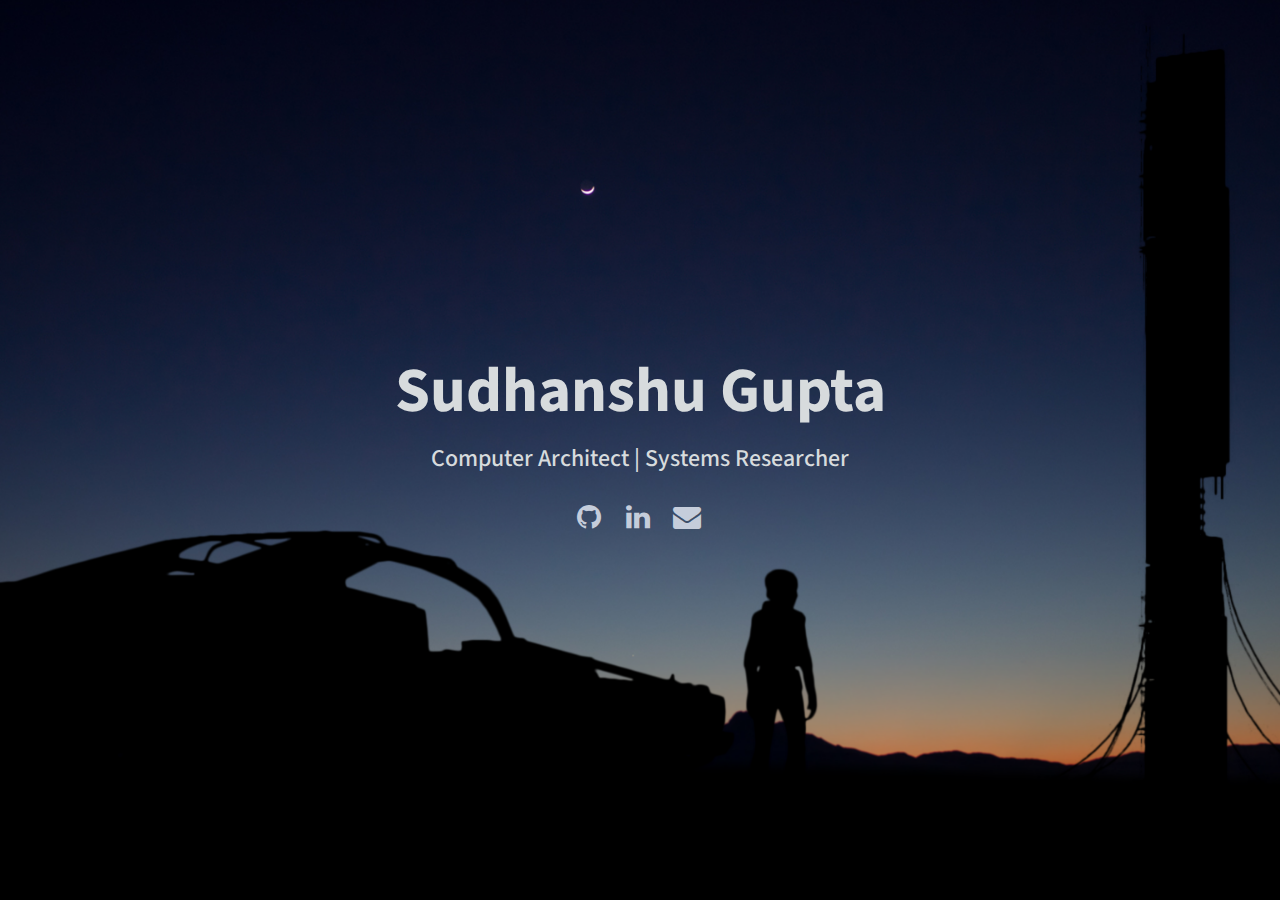
<file: index.html>
<!DOCTYPE html>
<html lang="en">

<head>

    <meta charset="utf-8">
    <meta http-equiv="X-UA-Compatible" content="IE=edge">
    <meta name="viewport" content="width=device-width, initial-scale=1">
    <meta name="description" content="Personal Page of Sudhanshu Gupta. Credits to @GeekyShiva">
    <meta name="author" content="Sudhanshu Gupta">

    <title>Sudhanshu Gupta | sacusa</title>

    <!-- favicon -->
    <link rel="shortcut icon" href="https://cdn.iconscout.com/public/images/icon/premium/png-256/chip-components-cpu-electronics-hardware-processor-computer-3960f2b6febd6f65-256x256.png" type="image/x-icon">

    <!-- Bootstrap Core CSS -->
    <link href="css/bootstrap.min.css" rel="stylesheet">

    <!-- Custom CSS -->
    <link href="css/stylish-portfolio.css" rel="stylesheet">

    <!-- Custom Fonts -->
    <link href="font-awesome/css/font-awesome.min.css" rel="stylesheet" type="text/css">
    <link href="https://fonts.googleapis.com/css?family=Source+Sans+Pro:300,400,700,300italic,400italic,700italic" rel="stylesheet" type="text/css">

    <!-- HTML5 Shim and Respond.js IE8 support of HTML5 elements and media queries -->
    <!-- WARNING: Respond.js doesn't work if you view the page via file:// -->
    <!--[if lt IE 9]>
        <script src="https://oss.maxcdn.com/libs/html5shiv/3.7.0/html5shiv.js"></script>
        <script src="https://oss.maxcdn.com/libs/respond.js/1.4.2/respond.min.js"></script>
    <![endif]-->

</head>

<body>

    <!-- Navigation -->
    <!--
    <a id="menu-toggle" href="#" class="btn btn-dark btn-lg toggle"><i class="fa fa-bars"></i></a>
    <nav id="sidebar-wrapper">
        <ul class="sidebar-nav">
            <a id="menu-close" href="#" class="btn btn-light btn-lg pull-right toggle"><i class="fa fa-times"></i></a>
            <li class="sidebar-brand">
                <a href="#top" onclick=$("#menu-close").click();>Break Over</a>
            </li>
            <li>
                <a href="https://github.com/Sacusa" onclick=$("#menu-close").click();>GitHub</a>
            </li>
            <li>
                <a href="https://www.linkedin.com/in/sudhanshu-gupta-in/" onclick=$("#menu-close").click();>LinkedIn</a>
            </li>
            <li>
                <a href="https://www.facebook.com/sudhanshugupta96" onclick=$("#menu-close").click();>Facebook</a>
            </li>
        </ul>
    </nav>
    -->

    <!-- Header -->
    <header id="top" class="header">
        <div class="text-vertical-center">
            <h1>Sudhanshu Gupta</h1>
            <h3>Computer Architect | Systems Researcher</h3>
            <br>
            <ul class="list-inline">
                <li>
                    <a href="https://github.com/Sacusa" class="btn-outline">
                        <span class="sr-only">GitHub</span><i class="fa fa-fw fa-2x fa-github" aria-hidden="true"></i>
                    </a>
                </li>
                <li>
                    <a href="https://www.linkedin.com/in/sudhanshu-gupta-in/" class="btn-outline">
                        <span class="sr-only">LinkedIn</span><i class="fa fa-fw fa-2x fa-linkedin" aria-hidden="true"></i>
                    </a>
                </li>
                <!--
                <li>
                    <a href="https://www.facebook.com/sudhanshugupta96" class="btn-outline">
                        <span class="sr-only">Facebook</span><i class="fa fa-fw fa-2x fa-facebook" aria-hidden="true"></i>
                    </a>
                </li>
                -->
                <li>
                    <a href="mailto:sudhanshugupta96@gmail.com" class="btn-outline">
                        <span class="sr-only">Email</span><i class="fa fa-fw fa-2x fa-envelope" aria-hidden="true"></i>
                    </a>
                </li>
            </ul>
        </div>
    </header>

    <!-- About
    <section id="about" class="about">
        <div class="container">
            <div class="row">

            </div>
        </div>
    </section>
    -->




    <!-- jQuery -->
    <script src="js/jquery.js"></script>

    <!-- Bootstrap Core JavaScript -->
    <script src="js/bootstrap.min.js"></script>

    <!-- Custom Theme JavaScript -->
    <script>
        // Closes the sidebar menu
        $("#menu-close").click(function (e) {
            e.preventDefault();
            $("#sidebar-wrapper").toggleClass("active");
        });
        // Opens the sidebar menu
        $("#menu-toggle").click(function (e) {
            e.preventDefault();
            $("#sidebar-wrapper").toggleClass("active");
        });
        // Scrolls to the selected menu item on the page
        $(function () {
            $('a[href*=#]:not([href=#],[data-toggle],[data-target],[data-slide])').click(function () {
                if (location.pathname.replace(/^\//, '') == this.pathname.replace(/^\//, '') || location.hostname == this.hostname) {
                    var target = $(this.hash);
                    target = target.length ? target : $('[name=' + this.hash.slice(1) + ']');
                    if (target.length) {
                        $('html,body').animate({
                            scrollTop: target.offset().top
                        }, 1000);
                        return false;
                    }
                }
            });
        });
        //#to-top button appears after scrolling
        var fixed = false;
        $(document).scroll(function () {
            if ($(this).scrollTop() > 250) {
                if (!fixed) {
                    fixed = true;
                    // $('#to-top').css({position:'fixed', display:'block'});
                    $('#to-top').show("slow", function () {
                        $('#to-top').css({
                            position: 'fixed',
                            display: 'block'
                        });
                    });
                }
            } else {
                if (fixed) {
                    fixed = false;
                    $('#to-top').hide("slow", function () {
                        $('#to-top').css({
                            display: 'none'
                        });
                    });
                }
            }
        });
        // Disable Google Maps scrolling
        // See http://stackoverflow.com/a/25904582/1607849
        // Disable scroll zooming and bind back the click event
        var onMapMouseleaveHandler = function (event) {
            var that = $(this);
            that.on('click', onMapClickHandler);
            that.off('mouseleave', onMapMouseleaveHandler);
            that.find('iframe').css("pointer-events", "none");
        }
        var onMapClickHandler = function (event) {
            var that = $(this);
            // Disable the click handler until the user leaves the map area
            that.off('click', onMapClickHandler);
            // Enable scrolling zoom
            that.find('iframe').css("pointer-events", "auto");
            // Handle the mouse leave event
            that.on('mouseleave', onMapMouseleaveHandler);
        }
        // Enable map zooming with mouse scroll when the user clicks the map
        $('.map').on('click', onMapClickHandler);
    </script>

</body>

</html>
</file>
<file: css/stylish-portfolio.css>
/*!
 * Start Bootstrap - Stylish Portfolio (http://startbootstrap.com/)
 * Copyright 2013-2016 Start Bootstrap
 * Licensed under MIT (https://github.com/BlackrockDigital/startbootstrap/blob/gh-pages/LICENSE)
 */

/* Global Styles */

html,
body {
    width: 100%;
    height: 100%;
}

body {
    font-family: "Source Sans Pro","Helvetica Neue",Helvetica,Arial,sans-serif;
}

.text-vertical-center {
    display: table-cell;
    text-align: center;
    vertical-align: middle;
}

.text-vertical-center h1 {
    margin: 0;
    padding: 0;
    font-size: 4.5em;
    font-weight: 700;
}

/* Custom Button Styles */

/*
.btn-dark {
    border-radius: 0;
    color: #fff;
    background-color: rgba(0,0,0,0.4);
}

.btn-dark:hover,
.btn-dark:focus,
.btn-dark:active {
    color: #fff;
    background-color: rgba(0,0,0,0.7);
}

.btn-light {
    border-radius: 0;
    color: #333;
    background-color: rgb(255,255,255);
}

.btn-light:hover,
.btn-light:focus,
.btn-light:active {
    color: #333;
    background-color: rgba(255,255,255,0.8);
}
*/

.fa {
    color: #C5CDDB;
}

.fa:hover {
    color: #72777B;
}

/* Custom Horizontal Rule */

hr.small {
    max-width: 100px;
}

/* Side Menu */

#sidebar-wrapper {
    z-index: 1000;
    position: fixed;
    right: 0;
    width: 250px;
    height: 100%;
    transform: translateX(250px);
    overflow-y: auto;
    background: #222;
    -webkit-transition: all 0.4s ease 0s;
    -moz-transition: all 0.4s ease 0s;
    -ms-transition: all 0.4s ease 0s;
    -o-transition: all 0.4s ease 0s;
    transition: all 0.4s ease 0s;
}

.sidebar-nav {
    position: absolute;
    top: 0;
    width: 250px;
    margin: 0;
    padding: 0;
    list-style: none;
}

.sidebar-nav li {
    text-indent: 20px;
    line-height: 40px;
}

.sidebar-nav li a {
    display: block;
    text-decoration: none;
    color: #999;
}

.sidebar-nav li a:hover {
    text-decoration: none;
    color: #fff;
    background: rgba(255,255,255,0.2);
}

.sidebar-nav li a:active,
.sidebar-nav li a:focus {
    text-decoration: none;
}

.sidebar-nav > .sidebar-brand {
    height: 55px;
    font-size: 18px;
    line-height: 55px;
}

.sidebar-nav > .sidebar-brand a {
    color: #999;
}

.sidebar-nav > .sidebar-brand a:hover {
    color: #fff;
    background: none;
}

#menu-toggle {
    z-index: 1;
    position: fixed;
    top: 0;
    right: 0;
}

#sidebar-wrapper.active {
    right: 250px;
    width: 250px;
    -webkit-transition: all 0.4s ease 0s;
    -moz-transition: all 0.4s ease 0s;
    -ms-transition: all 0.4s ease 0s;
    -o-transition: all 0.4s ease 0s;
    transition: all 0.4s ease 0s;
}

.toggle {
    margin: 5px 5px 0 0;
}

/* Header */

.header {
    display: table;
    position: relative;
    width: 100%;
    height: 100%;
    background: url(../img/hl2.png) no-repeat center center scroll;
    -webkit-background-size: cover;
    -moz-background-size: cover;
    background-size: cover;
    -o-background-size: cover;
}

/* About */

.about {
    padding: 50px 0;
}

/* Services */

.services {
    padding: 50px 0;
}

.service-item {
    margin-bottom: 30px;
}

/* Callout */

.callout {
    display: table;
    width: 100%;
    height: 400px;
    color: #fff;
    background: url(../img/callout.jpg) no-repeat center center scroll;
    -webkit-background-size: cover;
    -moz-background-size: cover;
    background-size: cover;
    -o-background-size: cover;
}

/* Portfolio */

.portfolio {
    padding: 50px 0;
}

.portfolio-item {
    margin-bottom: 30px;
}

.img-portfolio {
    margin: 0 auto;
}

.img-portfolio:hover {
    opacity: 0.8;
}

/* Call to Action */

.call-to-action {
    padding: 50px 0;
}

.call-to-action .btn {
    margin: 10px;
}

/* Map */

.map {
    height: 500px;
}

@media(max-width:768px) {
    .map {
        height: 75%;
    }
}

.map iframe {
    pointer-events: none;
}

/* Footer */

footer {
    padding: 100px 0;
}
</file>
